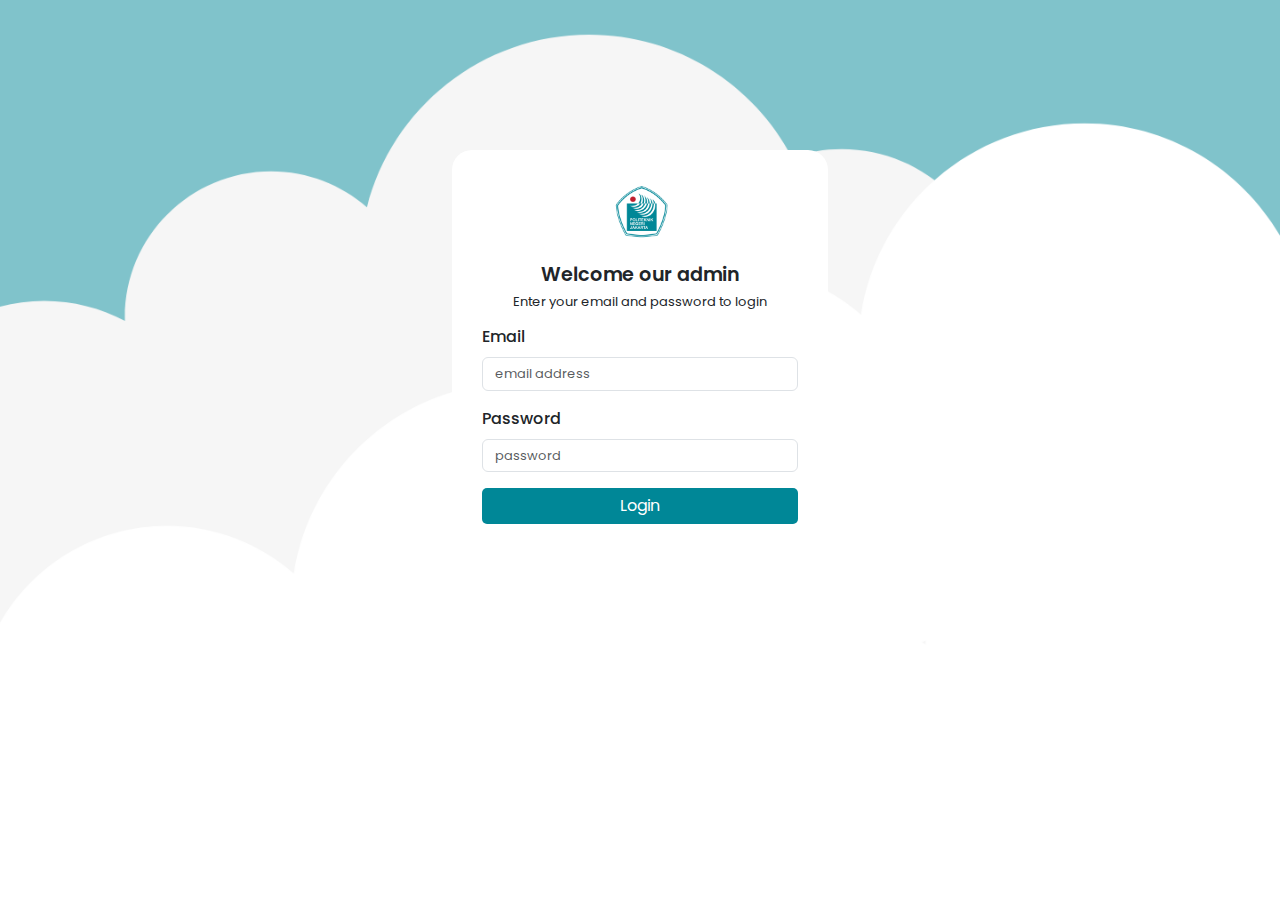
<file: login.html>
<!doctype html>
<html lang="en">
  <head>
    <meta charset="utf-8">
    <meta name="viewport" content="width=device-width, initial-scale=1">
    <title>Login Form</title>
    <link href="https://cdn.jsdelivr.net/npm/bootstrap@5.3.3/dist/css/bootstrap.min.css" rel="stylesheet" integrity="sha384-QWTKZyjpPEjISv5WaRU9OFeRpok6YctnYmDr5pNlyT2bRjXh0JMhjY6hW+ALEwIH" crossorigin="anonymous">
    <link rel="stylesheet" href="style1.css">
  </head>
  <body>
    <div class="container-fluid">
        <form class="mx-auto">
            <a href="#" class="d-flex justify-content-center mb-3">
                <img src="images/logopnj.png" width="100" alt="">
            </a>
            <h4 class="text-center">Welcome our admin</h4>
            <h6 class="text-desc">Enter your email and password to login</h6>
            <div class="mb-3 mt-3">
              <label for="exampleInputEmail1" class="form-label">Email</label>
              <input type="email" class="form-control" id="exampleInputEmail1" placeholder="email address">
            </div>
            <div class="mb-3">
              <label for="exampleInputPassword1" class="form-label">Password</label>
              <input type="password" class="form-control" id="exampleInputPassword1" placeholder="password">
            </div>
            
            <button type="submit" class="btn btn-primary">Login</button>
          </form>
    </div>

    <script src="https://cdn.jsdelivr.net/npm/bootstrap@5.3.3/dist/js/bootstrap.bundle.min.js" integrity="sha384-YvpcrYf0tY3lHB60NNkmXc5s9fDVZLESaAA55NDzOxhy9GkcIdslK1eN7N6jIeHz" crossorigin="anonymous"></script>
  </body>
</html>
</file>
<file: style1.css>
@import url('https://fonts.googleapis.com/css2?family=Poppins:ital,wght@0,100;0,200;0,300;0,400;0,500;0,600;0,700;0,800;0,900;1,100;1,200;1,300;1,400;1,500;1,600;1,700;1,800;1,900&display=swap');

*{
    padding: 0;
    margin: 0;
    box-sizing: border-box;
}

body{
    background: url(images/img.png) no-repeat;
    background-size: cover;
    font-family: 'Poppins', sans-serif;
}

form{
    width: 30%;
    background-color: white;
    padding: 30px;
    border-radius: 20px;
    margin-top: 150px;
    font-family: 'Poppins', sans-serif;
    font-weight: 500;
}

.form-control{
    font-size: small;
}

.text-center{
    font-family: 'Poppins', sans-serif;
    font-weight: 600;
    font-size: larger;
}
.text-desc{
    font-family: 'Poppins', sans-serif;
    font-weight: 400;
    font-size: small;
    text-align: center;
}

.btn-primary{
    width: 100%;
    border: none;
    border-radius: 5px;
    background-color: #008797;
}
</file>
